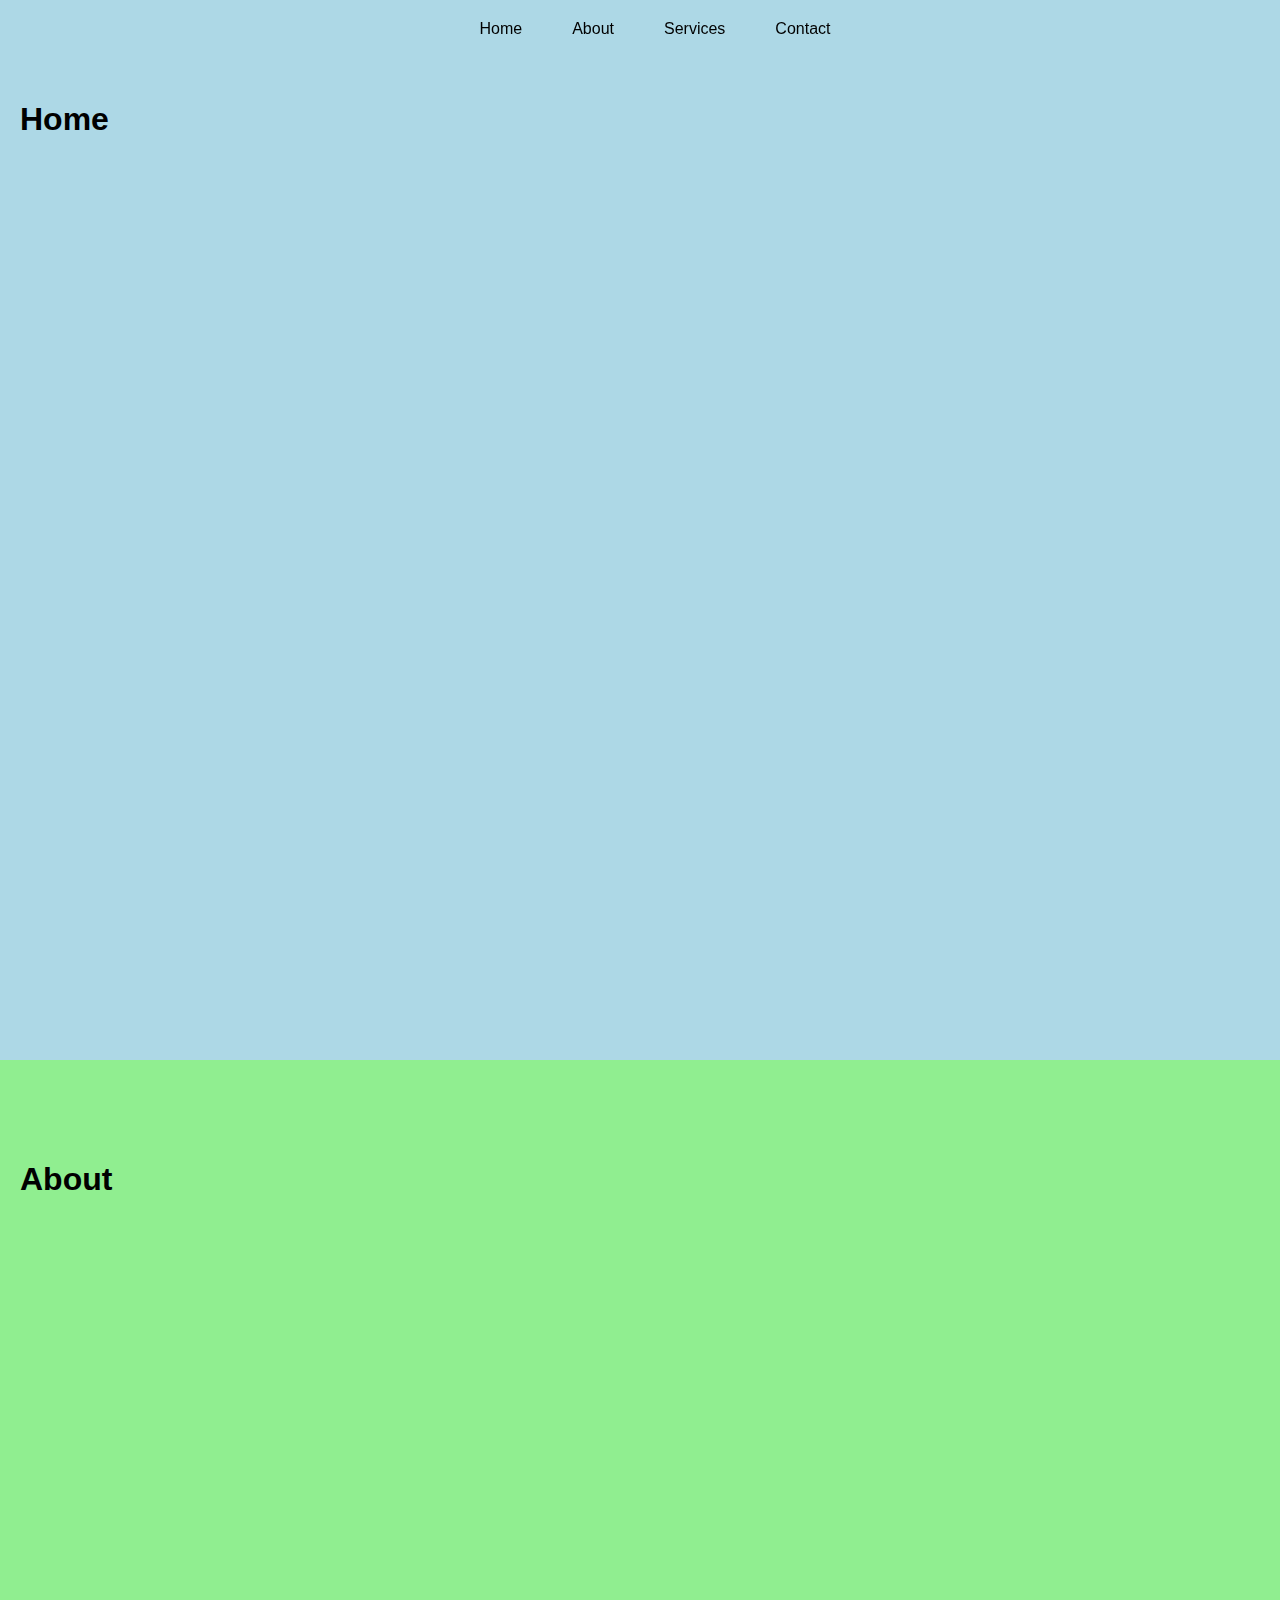
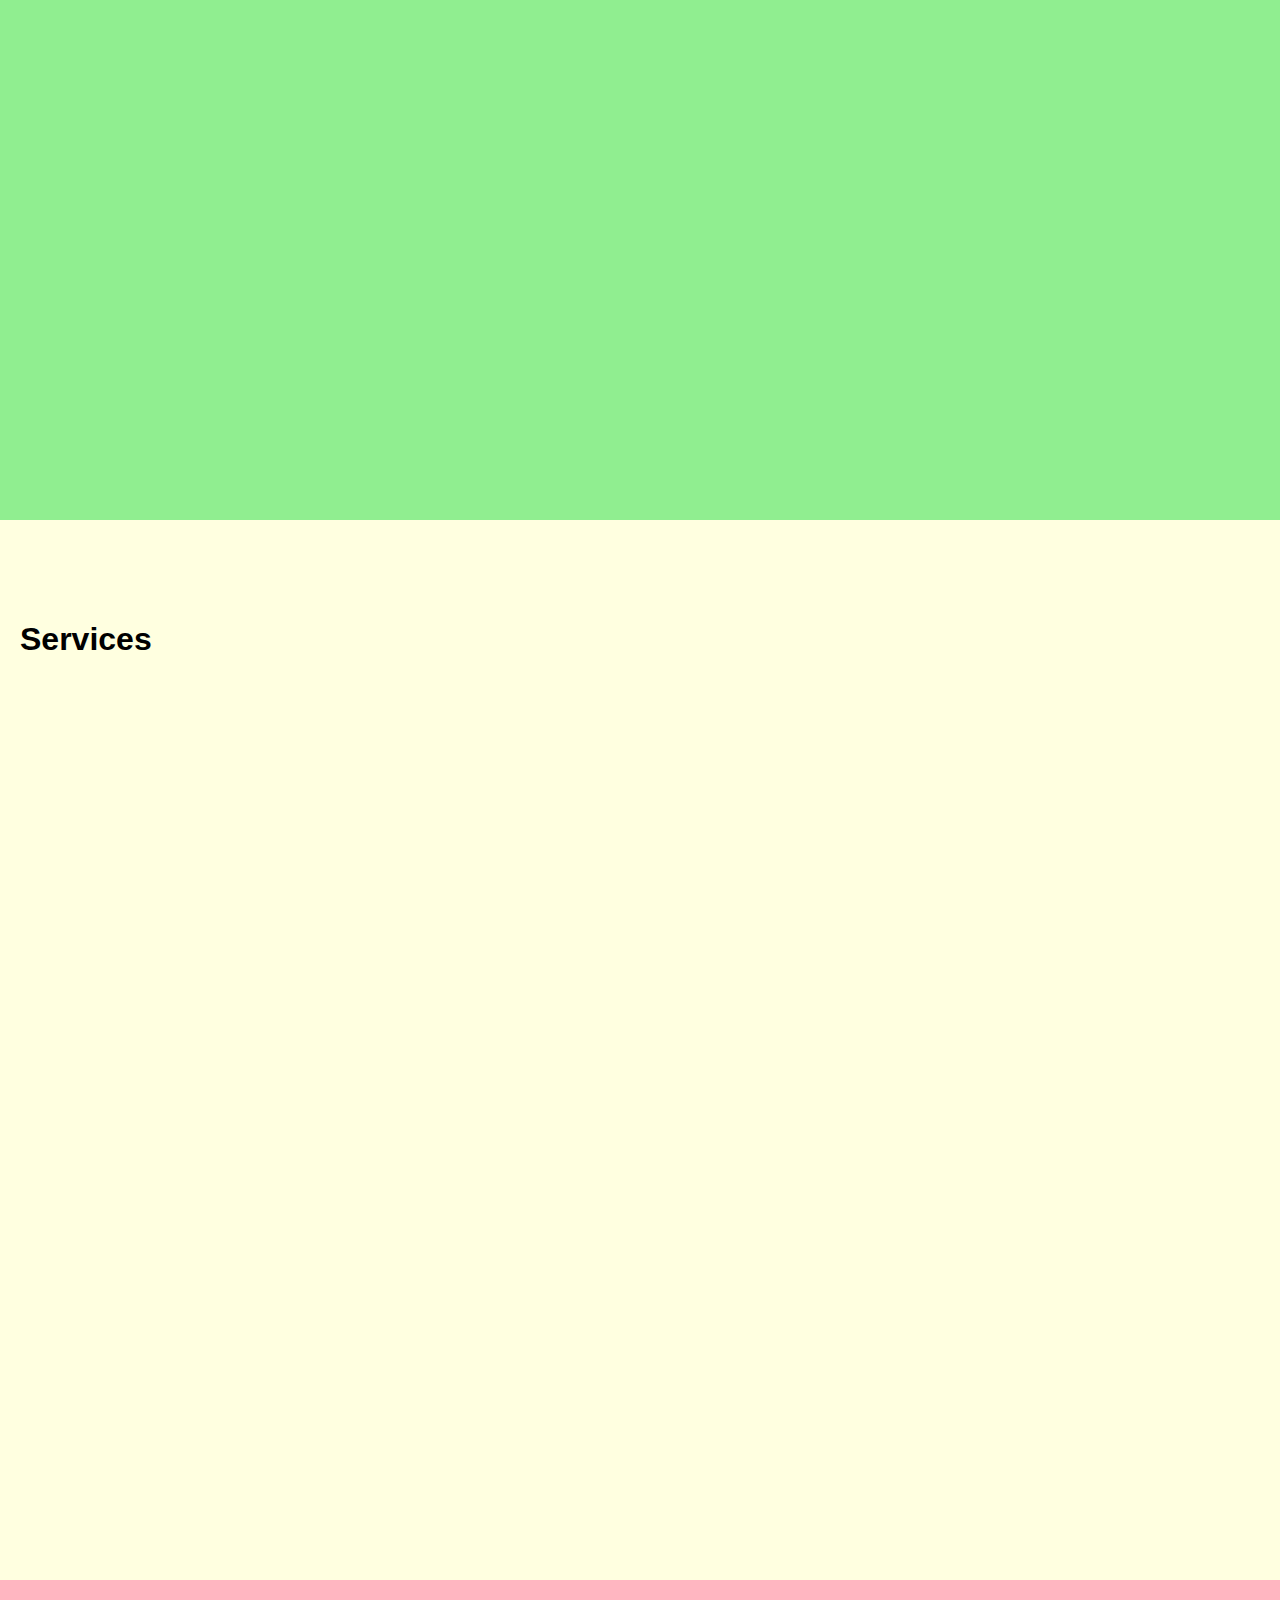
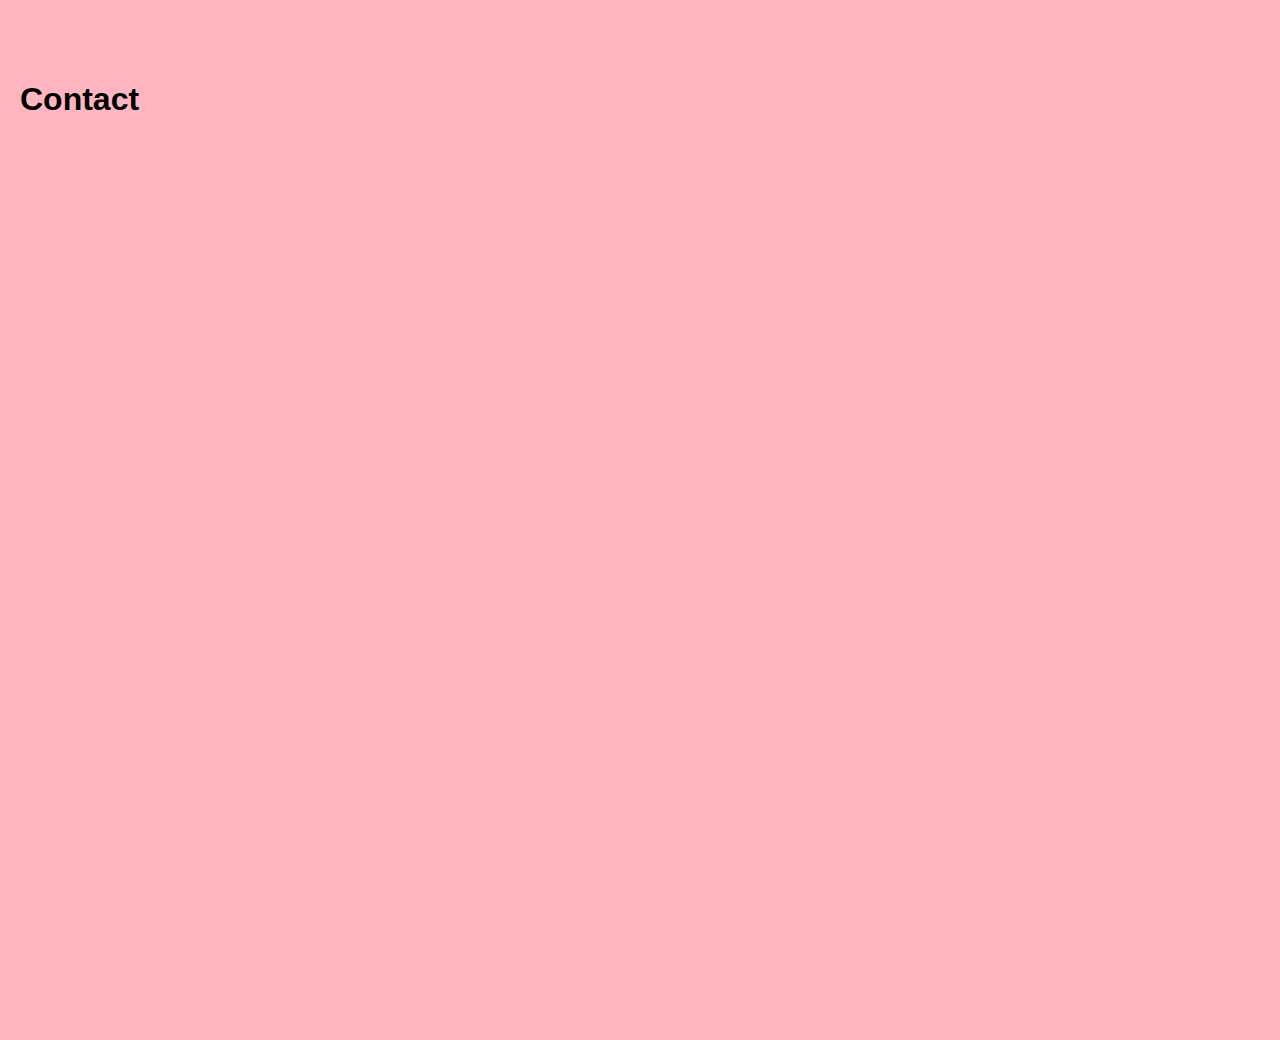
<file: SkillCraft_Tasks/task-1(Navigation-Menu)/index.html>
<!doctype html>
<html lang="en">
<head>
  <meta charset="utf-8">
  <meta name="viewport" content="width=device-width, initial-scale=1">
  <title>Simple Fixed Navbar</title>
  <link rel="stylesheet" href="style.css">
</head>
<body>

<div class="navbar" id="navbar">
  <a href="#home">Home</a>
  <a href="#about">About</a>
  <a href="#services">Services</a>
  <a href="#contact">Contact</a>
</div>

<section id="home"><h1>Home</h1></section>
<section id="about"><h1>About</h1></section>
<section id="services"><h1>Services</h1></section>
<section id="contact"><h1>Contact</h1></section>

<script>
  window.addEventListener("scroll", function() {
    const navbar = document.getElementById("navbar");
    if (window.scrollY > 50) {
      navbar.classList.add("scrolled");
    } else {
      navbar.classList.remove("scrolled");
    }
  });
</script>

</body>
</html>
</file>
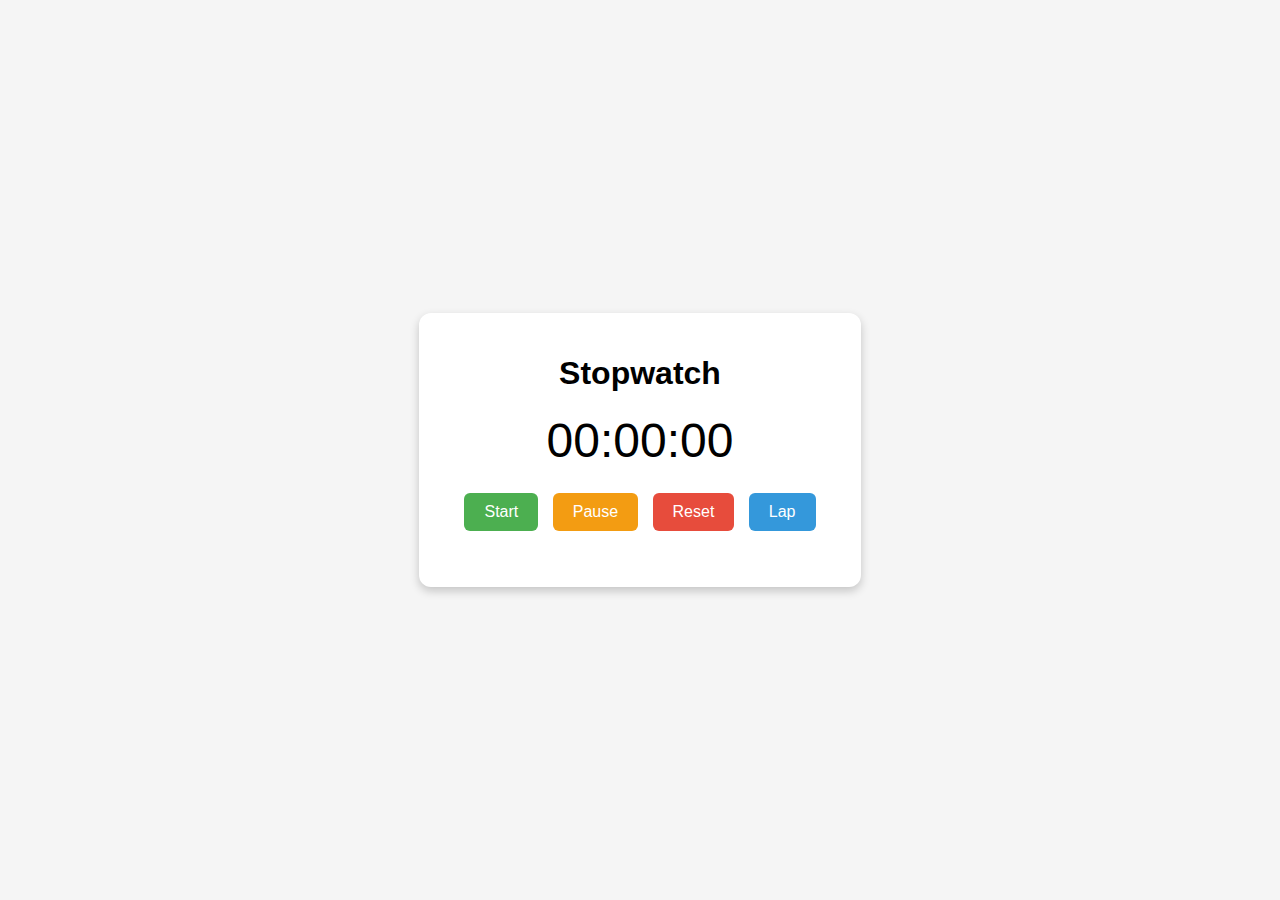
<file: SkillCraft_Tasks/task-2(Stopwatch-App)/index.html>
<!doctype html>
<html lang="en">
<head>
  <meta charset="utf-8">
  <meta name="viewport" content="width=device-width, initial-scale=1">
  <title>Stopwatch App</title>
  <link rel="stylesheet" href="style.css">
</head>
<body>

<div class="stopwatch-container">
  <h1>Stopwatch</h1>
  <div class="display" id="display">00:00:00</div>
  <div class="buttons">
    <button id="startBtn">Start</button>
    <button id="pauseBtn">Pause</button>
    <button id="resetBtn">Reset</button>
    <button id="lapBtn">Lap</button>
  </div>
  <ul id="laps"></ul>
</div>

<script src="script.js"></script>
</body>
</html>
</file>
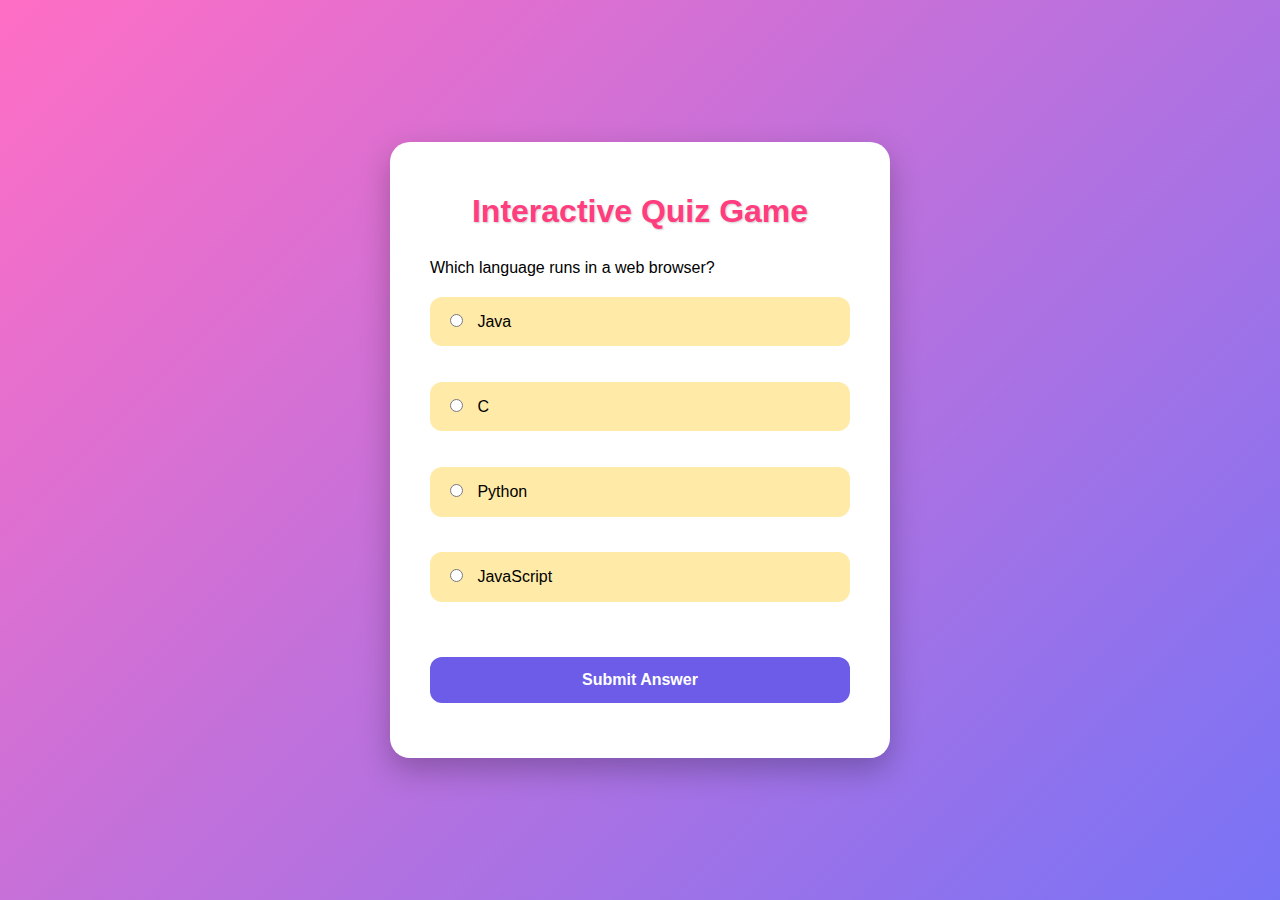
<file: SkillCraft_Tasks/task-3(Quiz-Game)/index.html>
<!doctype html>
<html lang="en">
<head>
  <meta charset="utf-8">
  <meta name="viewport" content="width=device-width, initial-scale=1">
  <title>Quiz Game</title>
  <link rel="stylesheet" href="style.css">
</head>
<body>

<div class="quiz-container">
  <h1>Interactive Quiz Game</h1>
  <div id="quiz"></div>
  <button id="submit">Submit Answer</button>
  <div id="result"></div>
</div>

<script src="script.js"></script>
</body>
</html>
</file>
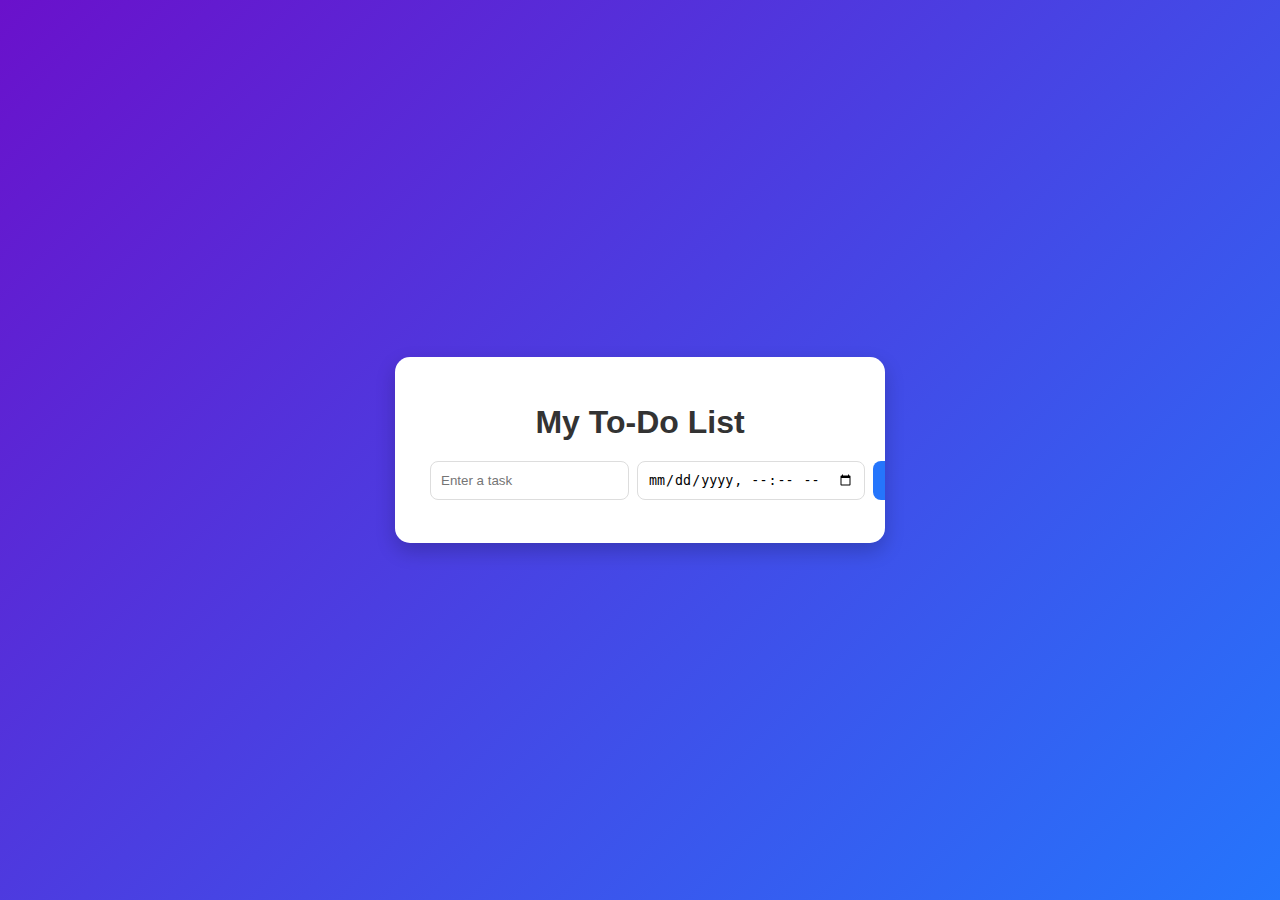
<file: SkillCraft_Tasks/task-4(To-Do-App)/index.html>
<!doctype html>
<html lang="en">
<head>
  <meta charset="utf-8">
  <meta name="viewport" content="width=device-width, initial-scale=1">
  <title>To-Do App</title>
  <link rel="stylesheet" href="style.css">
</head>
<body>

<div class="todo-container">
  <h1>My To-Do List</h1>
  <div class="input-group">
    <input type="text" id="taskInput" placeholder="Enter a task">
    <input type="datetime-local" id="taskDateTime">
    <button id="addBtn">Add</button>
  </div>
  <ul id="taskList"></ul>
</div>

<script src="script.js"></script>
</body>
</html>
</file>
<file: SkillCraft_Tasks/task-1(Navigation-Menu)/style.css>
body {
  margin: 0;
  font-family: Arial, sans-serif;
}

/* Fixed navbar */
.navbar {
  position: fixed;
  top: 0;
  left: 0;
  width: 100%;
  background-color: transparent;
  padding: 15px;
  display: flex;
  justify-content: center;
  transition: background-color 0.3s;
}

/* Navbar links */
.navbar a {
  margin: 0 15px;
  text-decoration: none;
  color: black;
  padding: 5px 10px;
  transition: background-color 0.3s, color 0.3s;
}

/* Hover effect */
.navbar a:hover {
  background-color: orange;
  color: white;
  border-radius: 5px;
}

/* Change color when scrolled */
.scrolled {
  background-color: #333;
}

.scrolled a {
  color: white;
}

/* Page content */
section {
  height: 100vh;
  padding: 80px 20px;
}

#home { background: lightblue; }
#about { background: lightgreen; }
#services { background: lightyellow; }
#contact { background: lightpink; }
</file>
<file: SkillCraft_Tasks/task-2(Stopwatch-App)/style.css>
body {
  font-family: Arial, sans-serif;
  display: flex;
  justify-content: center;
  align-items: center;
  height: 100vh;
  margin: 0;
  background: #f5f5f5;
}

.stopwatch-container {
  text-align: center;
  background: #fff;
  padding: 20px 40px;
  border-radius: 12px;
  box-shadow: 0 4px 10px rgba(0,0,0,0.2);
}

.display {
  font-size: 3rem;
  margin: 20px 0;
}

.buttons button {
  margin: 5px;
  padding: 10px 20px;
  font-size: 1rem;
  border: none;
  border-radius: 6px;
  cursor: pointer;
  transition: background 0.2s;
}

#startBtn { background: #4CAF50; color: white; }
#pauseBtn { background: #f39c12; color: white; }
#resetBtn { background: #e74c3c; color: white; }
#lapBtn   { background: #3498db; color: white; }

.buttons button:hover {
  opacity: 0.85;
}

#laps {
  margin-top: 15px;
  text-align: left;
  list-style: none;
  padding: 0;
  max-height: 150px;
  overflow-y: auto;
}
#laps li {
  padding: 5px 0;
  border-bottom: 1px solid #eee;
}
</file>
<file: SkillCraft_Tasks/task-3(Quiz-Game)/style.css>
/* General Body Styling */
body {
  font-family: 'Segoe UI', Tahoma, Geneva, Verdana, sans-serif;
  display: flex;
  justify-content: center;
  align-items: center;
  height: 100vh;
  margin: 0;
  background: linear-gradient(135deg, #ff6ec4, #7873f5); /* Vibrant gradient */
}

/* Quiz Container */
.quiz-container {
  background: #fff;
  padding: 30px 40px;
  border-radius: 20px;
  box-shadow: 0 12px 30px rgba(0,0,0,0.25);
  width: 420px;
  max-width: 90%;
  animation: fadeIn 0.6s ease-in-out;
}

@keyframes fadeIn {
  from { opacity: 0; transform: translateY(-10px); }
  to { opacity: 1; transform: translateY(0); }
}

/* Heading */
h1 {
  text-align: center;
  color: #ff3d7f; /* Vibrant pink heading */
  margin-bottom: 25px;
  font-size: 2rem;
  text-shadow: 1px 1px 2px rgba(0,0,0,0.2);
}

/* Quiz Questions Section */
#quiz {
  margin-top: 20px;
  font-size: 1rem;
  line-height: 1.6;
}

#quiz label {
  display: block;
  padding: 12px 15px;
  margin-bottom: 10px;
  background: #ffeaa7; /* Bright yellow options */
  border-radius: 12px;
  cursor: pointer;
  transition: background 0.3s, transform 0.2s;
}

#quiz input[type="radio"],
#quiz input[type="checkbox"] {
  margin-right: 10px;
}

/* Hover effect on options */
#quiz label:hover {
  background: #ff7675; /* Vibrant pink on hover */
  color: #fff;
  transform: translateY(-2px);
}

/* Buttons */
button {
  display: block;
  width: 100%;
  margin-top: 20px;
  padding: 14px;
  border: none;
  border-radius: 12px;
  background: #6c5ce7; /* Bright purple buttons */
  color: #fff;
  font-size: 1rem;
  font-weight: bold;
  cursor: pointer;
  transition: background 0.3s, transform 0.2s;
}

button:hover {
  background: #341f97; /* Darker purple on hover */
  transform: translateY(-2px);
}

/* Result Section */
#result {
  margin-top: 25px;
  font-weight: bold;
  font-size: 1.3rem;
  text-align: center;
  color: #00b894; /* Bright green result */
}

/* Responsive Design */
@media (max-width: 480px) {
  .quiz-container {
    padding: 20px;
    width: 95%;
  }

  h1 {
    font-size: 1.7rem;
  }

  #quiz label {
    font-size: 0.95rem;
  }

  button {
    font-size: 0.95rem;
    padding: 12px;
  }
}
</file>
<file: SkillCraft_Tasks/task-4(To-Do-App)/style.css>
/* General Page Styling */
body {
  font-family: 'Segoe UI', Tahoma, Geneva, Verdana, sans-serif;
  display: flex;
  justify-content: center;
  align-items: center;
  height: 100vh;
  margin: 0;
  background: linear-gradient(135deg, #6a11cb, #2575fc);
}

/* Container Box */
.todo-container {
  background: #fff;
  padding: 25px 35px;
  border-radius: 15px;
  box-shadow: 0 8px 20px rgba(0,0,0,0.2);
  width: 420px;
  max-height: 90vh;
  overflow-y: auto;
  animation: fadeIn 0.6s ease-in-out;
}

@keyframes fadeIn {
  from { opacity: 0; transform: translateY(-10px); }
  to { opacity: 1; transform: translateY(0); }
}

/* Heading */
h1 {
  text-align: center;
  color: #333;
  margin-bottom: 20px;
}

/* Input Section */
.input-group {
  display: flex;
  gap: 8px;
  margin-bottom: 18px;
}

.input-group input {
  padding: 10px;
  border: 1px solid #ddd;
  border-radius: 8px;
  outline: none;
  flex: 1;
}

.input-group input:focus {
  border-color: #2575fc;
  box-shadow: 0 0 5px rgba(37, 117, 252, 0.5);
}

.input-group button {
  background: #2575fc;
  color: white;
  border: none;
  border-radius: 8px;
  padding: 10px 16px;
  cursor: pointer;
  transition: background 0.3s ease;
}

.input-group button:hover {
  background: #1a5cd6;
}

/* Task List */
#taskList {
  list-style: none;
  padding: 0;
  margin: 0;
}

#taskList li {
  display: flex;
  justify-content: space-between;
  align-items: center;
  padding: 12px;
  margin-bottom: 10px;
  background: #f9f9f9;
  border-radius: 10px;
  transition: transform 0.2s, box-shadow 0.2s;
}

#taskList li:hover {
  transform: translateY(-2px);
  box-shadow: 0 4px 10px rgba(0,0,0,0.1);
}

/* Completed Task */
#taskList li.completed span {
  text-decoration: line-through;
  color: gray;
  opacity: 0.7;
}

/* Task Buttons */
.task-actions button {
  margin-left: 6px;
  padding: 6px 10px;
  border: none;
  border-radius: 6px;
  cursor: pointer;
  font-size: 14px;
  transition: opacity 0.3s;
}

.task-actions button:hover {
  opacity: 0.85;
}

.complete { background: #2ecc71; color: white; }
.edit { background: #f39c12; color: white; }
.delete { background: #e74c3c; color: white; }
</file>
